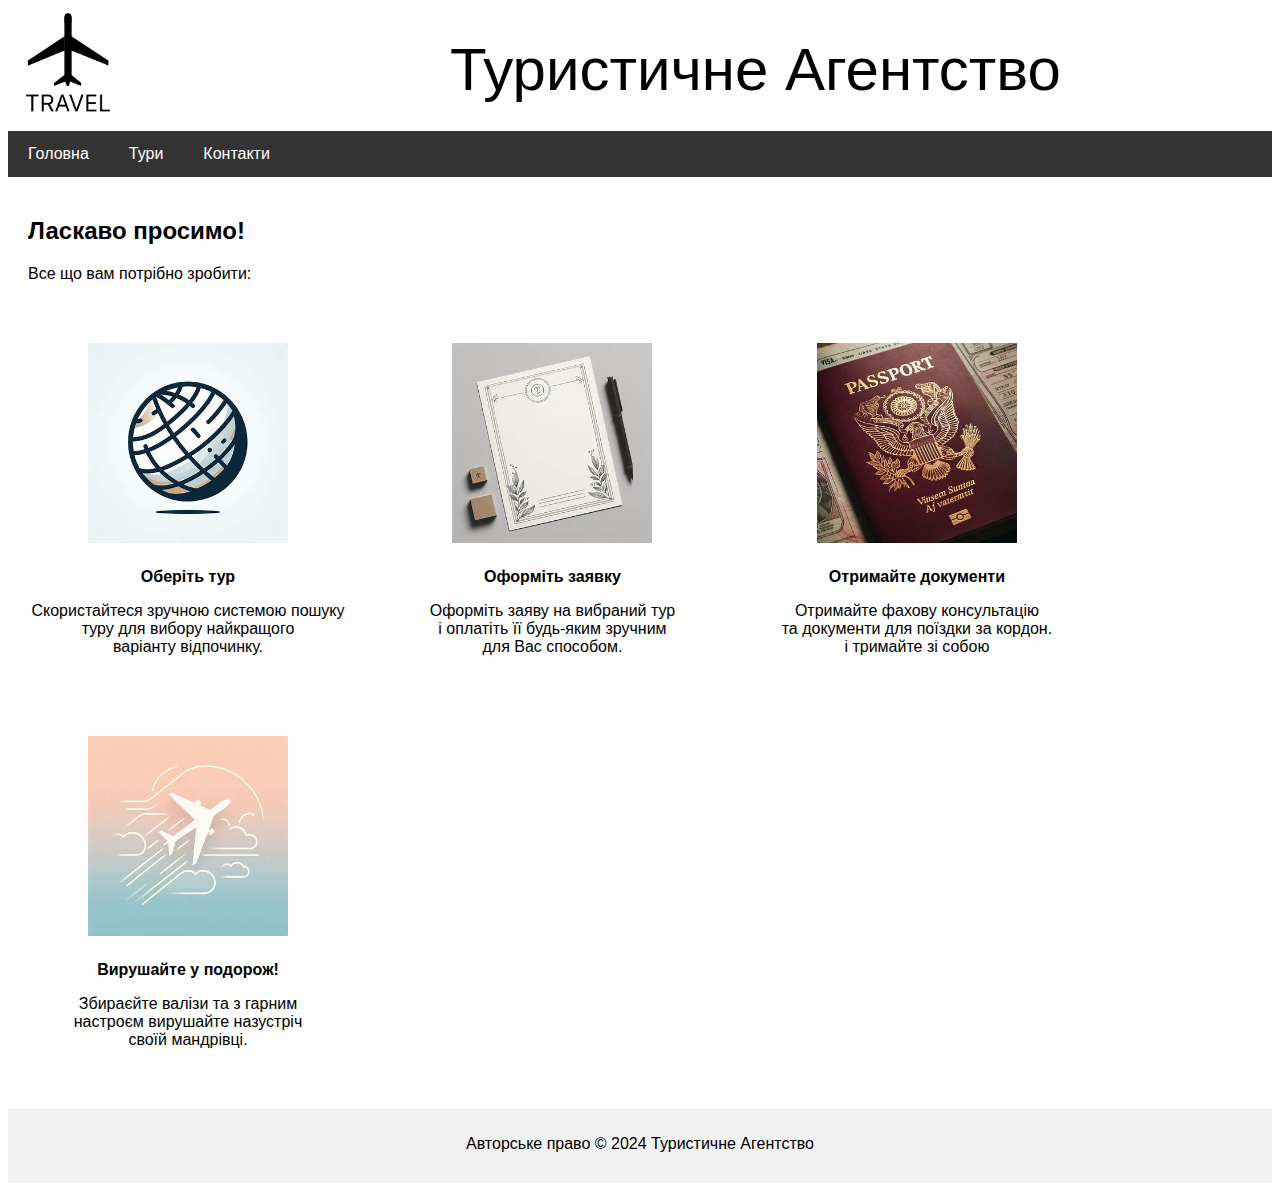
<file: index.html>
<!DOCTYPE html>
<html lang="uk">
<head>
<meta charset="UTF-8">
<meta name="viewport" content="width=device-width, initial-scale=1.0">
<title>Туристичне Агентство</title>
<link rel="stylesheet" href="style.css">

</head>
<body>
  <div class="header">
    <div class="logo">
      <img id="frame1" src="Frame 1.png" width="120px" alt="logo">
    </div>
    <div class="title">Туристичне Агентство</div>
</div>



<div class="nav-bar">
  <a href="index.html">Головна</a>
  <a href="index2.html">Тури</a>
  <a href="index3.html">Контакти</a>
</div>

<div class="main">
  <h2>Ласкаво просимо!</h2>
  <p>Все що вам потрібно зробити: </p>
    </div>
    <div class="golovna">
      <div class="icon"> <img src="OIG1.jpg" alt="alternative_text" width="200px"> </div>
      <h4> Оберіть тур </h4>
      <p>
        Скористайтеся зручною системою
    пошуку
    <br>
    туру для вибору найкращого
    <br>
    варіанту відпочинку.
      
      </p>
    </div>
   
    <div class="golovna">
      <div class="icon"> <img src="OIG2.jpg" alt="alternative_text" width="200px"> </div>
     <h4> Оформіть заявку   </h4>
     <p>
     
    Оформіть заяву на вибраний тур 
    <br>
    і оплатіть її будь-яким зручним
    <br>
    для Вас способом. 
     </p>
    </div>
    
     <div class="golovna">
      <div class="icon"> <img src="OIG4.jpg" alt="alternative_text" width="200px"> </div>
      <h4> Отримайте документи</h4>
      <p>
        Отримайте фахову
        консультацію 
        <br>
        та документи
        для поїздки за кордон.<br>
        і тримайте зі собою
       
      
    
      </p>
    </div>
    
      <div class="golovna">
        <div class="icon"> <img src="OIG1 (1).jpg" alt="alternative_text" width="200px"> </div>
      <h4>Вирушайте у подорож!</h4>
      <p>
        Збираєйте валізи та з гарним<br>
        настроєм вирушайте назустріч<br>
        своїй мандрівці.
      </p>
        </div>
      </div>

<div  class="footer">
  <p>Авторське право © 2024 Туристичне Агентство</p>
</div>

</body>
</html>
</file>
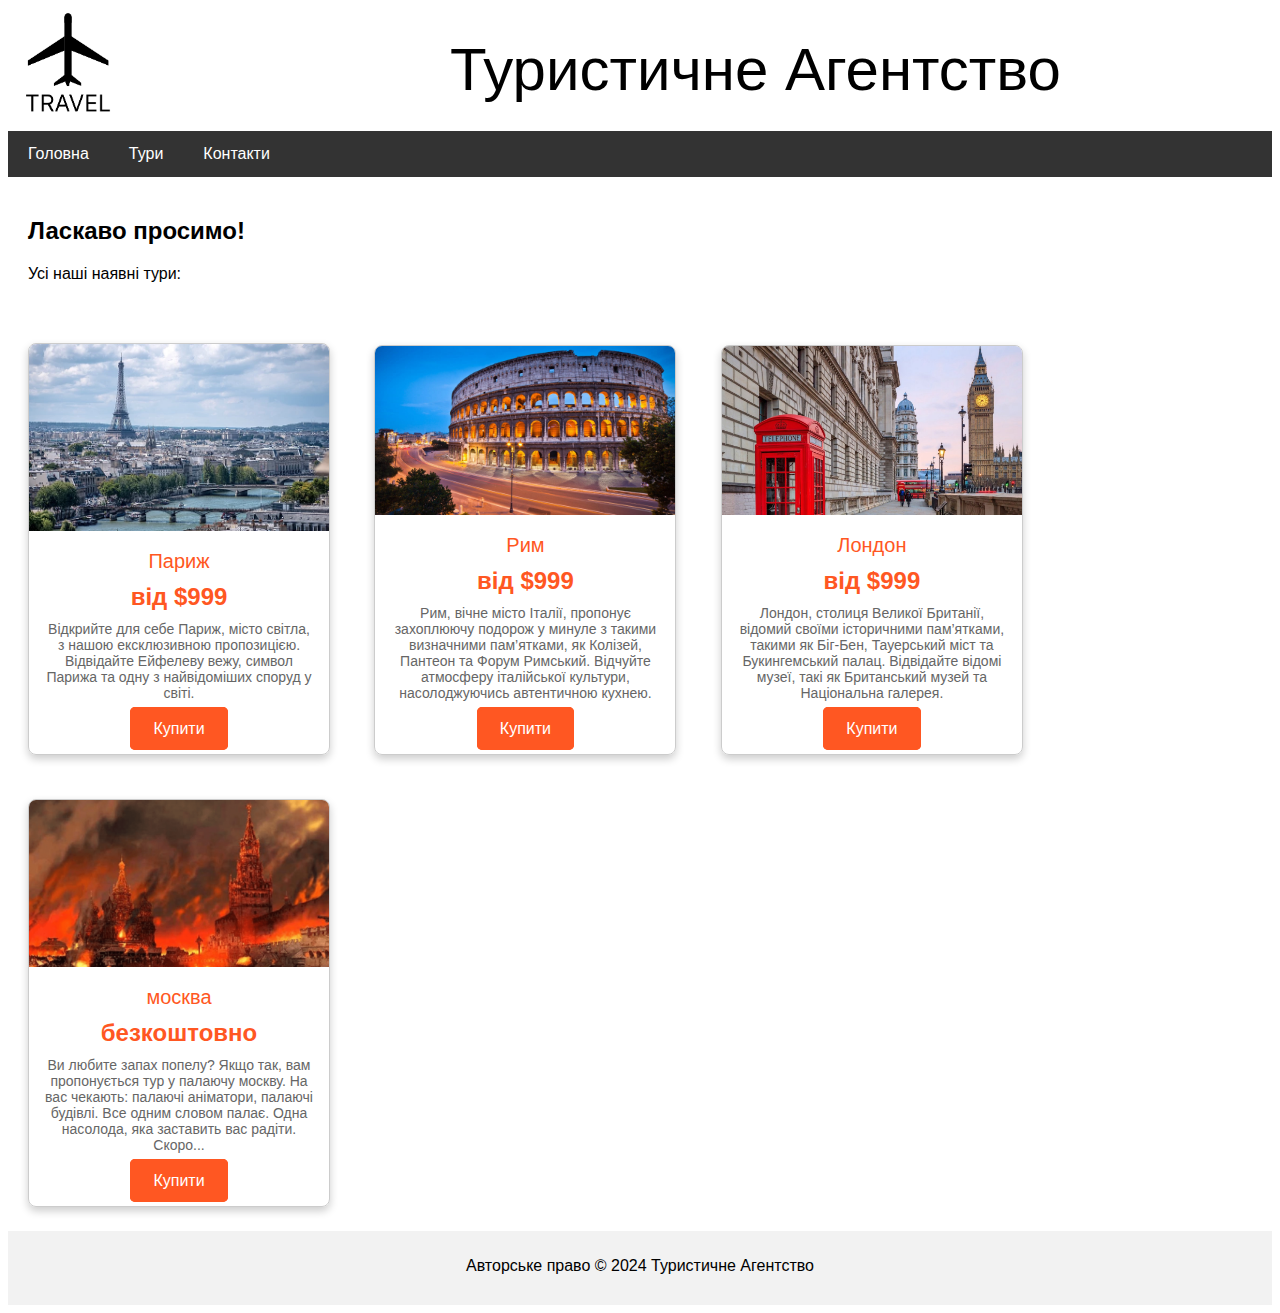
<file: index2.html>
<!DOCTYPE html>
<html lang="uk">
<head>
<meta charset="UTF-8">
<meta name="viewport" content="width=device-width, initial-scale=1.0">
<title>Туристичне Агентство</title>
<link rel="stylesheet" href="style.css">
<script src="script.js"></script>
</head>
<body>

  <div class="header">
    <div class="logo">
      <img id="frame1" src="Frame 1.png" width="120px" alt="logo">
    </div>
    <div class="title">Туристичне Агентство</div>
</div>

<script>
    var img = document.getElementById('frame1');
    var deg = 0;
    var animation;

    img.onmouseover = function() {
        animation = setInterval(function() {
            img.style.transform = 'rotate(' + deg + 'deg)';
            deg = (deg + 1) % 360;
        }, 10);
    };

    img.onmouseout = function() {
        clearInterval(animation);
        img.style.transform = 'rotate(0deg)';
    };
</script>
</div>


<div class="nav-bar">
  <a href="index.html">Головна</a>
  <a href="index2.html">Тури</a>
  <a href="index3.html">Контакти</a>
</div>

<div class="main">
  <h2>Ласкаво просимо!</h2>
  <p>Усі наші наявні тури:</p>

</div>
<div class="travel-card">
  <div class="travel-image">
    <img src="paris.jpg" alt="Париж">
  </div>

  <div class="travel-info"> Париж
    <div class="travel-price">від $999</div>
    <div class="travel-description">
      Відкрийте для себе Париж, місто світла, з нашою ексклюзивною пропозицією. Відвідайте Ейфелеву вежу, символ Парижа та одну з найвідоміших споруд у світі. 
     
      </div>
      <a href="#" class="buy">Купити</a>


  
  </div>
</div>
<div class="travel-card1">
  <div class="travel-image1">
    <img src="Rome.jpg" alt="Париж">
  </div>

  <div class="travel-info1"> Рим
    <div class="travel-price1">від $999</div>
    <div class="travel-description1">
      Рим, вічне місто Італії, пропонує захоплюючу подорож у минуле з такими визначними пам’ятками, як Колізей, Пантеон та Форум Римський.
       Відчуйте атмосферу італійської культури, насолоджуючись автентичною кухнею.</div>
      <a href="#" class="buy">Купити</a>


  </div>
  </div>
  <div class="travel-card2">
    <div class="travel-image2">
      <img src="london.jpg" alt="Париж">
    </div>
  
    <div class="travel-info2"> Лондон
      <div class="travel-price2">від $999</div>
      <div class="travel-description2">
        Лондон, столиця Великої Британії, відомий своїми історичними пам’ятками, такими як Біг-Бен, 
        Тауерський міст та Букингемський палац. 
        Відвідайте відомі музеї, такі як Британський музей та Національна галерея.</div>
        <a href="#" class="buy">Купити</a>
  
  
    
    </div>
  </div>
  <div class="travel-card2">
    <div class="travel-image2">
      <img src="moscow.png" alt="Париж">
    </div>
  
    <div class="travel-info2"> москва
      <div class="travel-price2">безкоштовно</div>
      <div class="travel-description2">
      Ви любите запах попелу? Якщо так, вам пропонується тур у палаючу москву. На вас чекають: палаючі аніматори, палаючі будівлі. Все одним словом палає. Одна насолода, 
      яка заставить вас радіти.
    Скоро...</div>
        <a href="#" class="buy">Купити</a>
  
  
    </div>
    </div>

<div  class="footer">
  <p>Авторське право © 2024 Туристичне Агентство</p>
</div>

</body>
</html>
</file>
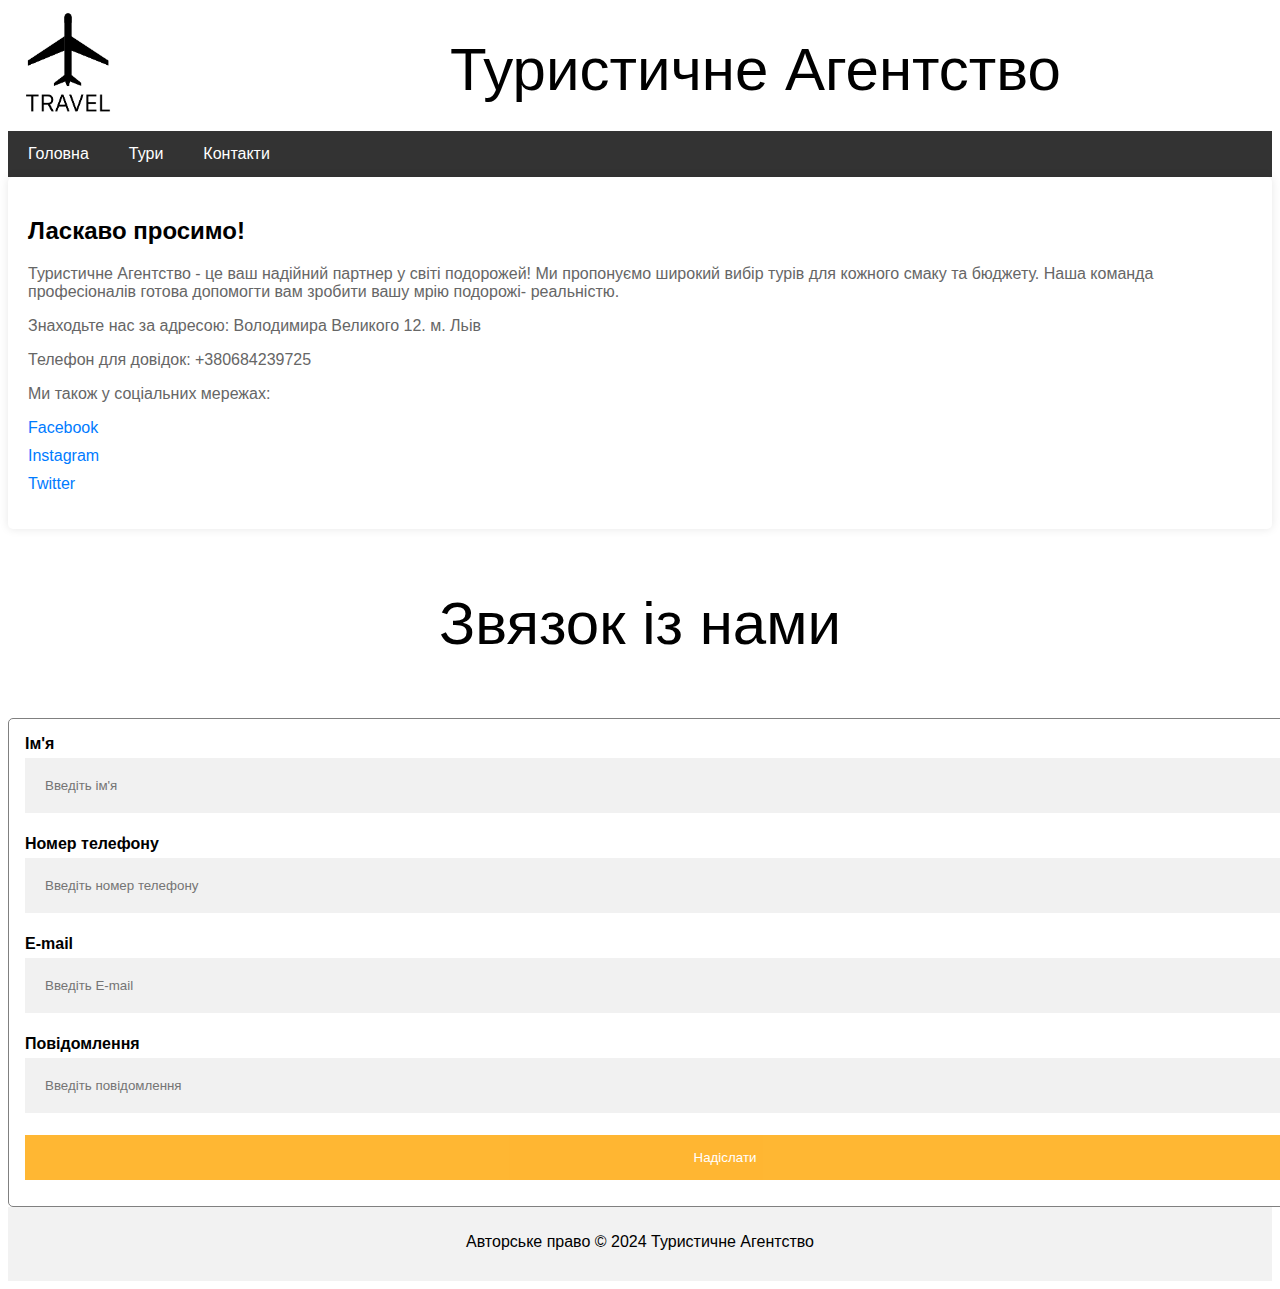
<file: index3.html>
<!DOCTYPE html>
<html lang="uk">
<head>
<meta charset="UTF-8">
<meta name="viewport" content="width=device-width, initial-scale=1.0">
<title>Туристичне Агентство</title>
<link rel="stylesheet" href="style.css">
</head>
<body>

    <div class="header">
        <div class="logo">
          <img id="frame1" src="Frame 1.png" width="120px" alt="logo">
        </div>
        <div class="title">Туристичне Агентство</div>
    </div>
    
    <script>
        var img = document.getElementById('frame1');
        var deg = 0;
        var animation;
    
        img.onmouseover = function() {
            animation = setInterval(function() {
                img.style.transform = 'rotate(' + deg + 'deg)';
                deg = (deg + 1) % 360;
            }, 10);
        };
    
        img.onmouseout = function() {
            clearInterval(animation);
            img.style.transform = 'rotate(0deg)';
        };
    </script>
</div>


<div class="nav-bar">
    <a href="index.html">Головна</a>
    <a href="index2.html">Тури</a>
    <a href="index3.html">Контакти</a>
</div>

<div class="pronas">
    <h2>Ласкаво просимо!</h2>
    <p>Туристичне Агентство - це ваш надійний партнер у світі подорожей! Ми пропонуємо широкий вибір турів для кожного смаку та бюджету. 
        Наша команда професіоналів готова допомогти вам зробити вашу мрію подорожі- реальністю.</p>
    <p>Знаходьте нас за адресою: Володимира Великого 12. м. Льів</p>
    <p>Телефон для довідок: +380684239725</p>
    <p>Ми також у соціальних мережах:</p>
    <ul>
        <li><a href="#">Facebook</a></li>
        <li><a href="#">Instagram</a></li>
        <li><a href="#">Twitter</a></li>
    </ul>
</div>

<div class="zvazok">
<p>
    Звязок із нами
<p>



</div>

<div class="form-container">
    <label for="name"><b>Ім'я</b></label>
    <input type="text" placeholder="Введіть ім'я" name="name" required>

    <label for="phone"><b>Номер телефону</b></label>
    <input type="text" placeholder="Введіть номер телефону" name="phone" required>

    <label for="email"><b>E-mail</b></label>
    <input type="email" placeholder="Введіть E-mail" name="email" required>

    <label for="message"><b>Повідомлення</b></label>
    <input type="text" placeholder="Введіть повідомлення" name="message" required>

    <button type="submit" class="btn">Надіслати</button>
</div>

<div  class="footer">
    <p>Авторське право © 2024 Туристичне Агентство</p>
</div>
  
</body>
</html>
</file>
<file: style.css>
body { font-family: Arial, sans-serif; }
.header { background-color: #ffffff; font-size: 60px; display: flex; align-items: center; }
.nav-bar { background-color: #333; overflow: hidden; }
.nav-bar a { float: left; display: block; color: white; text-align: center; padding: 14px 20px; text-decoration: none; }
.nav-bar a:hover { background-color: #ddd; color: black; }
.main { padding: 20px; }
.footer { background-color: #f2f2f2; padding: 10px; text-align: center;  }
h1 { display: central; position: absolute; left: 10px; }
.title { flex: 1; position: absolute; left: 450px; }
  
.golovna {
           
  padding: 20px;
  text-align: center;
  margin-bottom: 20px;
  display: inline-block;
  width: 320px;
}


.travel-card {
    font-family: 'Arial', sans-serif;
    border: 1px solid #ccc;
    border-radius: 8px;
    overflow: hidden;
    max-width: 300px;
    text-align: center;
    margin: 20px;
    box-shadow: 0 4px 8px 0 rgba(0,0,0,0.2);
    display: inline-block;
  }



  .travel-image img {
    width: 100%;
    height: auto;
  }

  .travel-info {
    padding: 15px;
    font-size: 20px;
    color: #ff5722;
    
  }

  .travel-price{
    color: #ff5722;
    font-size: 24px;
    font-weight: bold;
    margin: 10px 0;
  }

  .travel-description {
    color: #666;
    font-size: 14px;
    margin-bottom: 15px;
  }

  .buy { 
    color: #fff; 
    background-color: #ff5722; 
    border: 3px solid #ff5722; 
    border-radius: 5px; 
    font-size: 16px; 
    padding: 10px 20px; 
    cursor: pointer; 
    transition: background-color 0.3s, border-color 0.3s, color 0.3s; 
    text-decoration: none; 
  }
.buy:hover {
    background-color: #ff7043; 
    border-color: #ff7043;
}

  

.travel-card1 {
    font-family: 'Arial', sans-serif;
    border: 1px solid #ccc;
    border-radius: 8px;
    overflow: hidden;
    max-width: 300px;
    text-align: center;
    margin: 20px;
    box-shadow: 0 4px 8px 0 rgba(0,0,0,0.2);
    display: inline-block;
  }

  .travel-image1 img {
    width: 100%;
    height: auto;
  }

  .travel-info1{
    padding: 15px;
    font-size: 20px;
    color: #ff5722;
    
  }

  .travel-price1{
    color: #ff5722;
    font-size: 24px;
    font-weight: bold;
    margin: 10px 0;
  }

  .travel-description1 {
    color: #666;
    font-size: 14px;
    margin-bottom: 15px;
  }



  .travel-card2 {
    font-family: 'Arial', sans-serif;
    border: 1px solid #ccc;
    border-radius: 8px;
    overflow: hidden;
    max-width: 300px;
    text-align: center;
    margin: 20px;
    box-shadow: 0 4px 8px 0 rgba(0,0,0,0.2);
    display: inline-block;
  }

  .travel-image2 img {
    width: 100%;
    height: auto;
  }

  .travel-info2{
    padding: 15px;
    font-size: 20px;
    color: #ff5722;
    
  }

  .travel-price2{
    color: #ff5722;
    font-size: 24px;
    font-weight: bold;
    margin: 10px 0;
  }

  .travel-description2 {
    color: #666;
    font-size: 14px;
    margin-bottom: 15px;
  }



  
  .golovna {
           
    padding: 20px;
    text-align: center;
    margin-bottom: 20px;
    display: inline-block;
    width: 320px;
}


h4 {
    font-weight: bold;
    margin-bottom: 10px;
}

p {
    margin-bottom: 20px;
}

.pronas {
  padding: 20px;
  background-color: #fff;
  border-radius: 5px;
  box-shadow: 0 0 10px rgba(0, 0, 0, 0.1);
}

.pronash2 {
  color: #333;
  font-size: 24px;
  margin-bottom: 20px;
}

.pronas p {
  color: #666;
  margin-bottom: 10px;
}

.pronas p:last-child {
  margin-bottom: 20px;
}

.pronas ul {
  list-style-type: none;
  padding: 0;
}

.pronas ul li {
  margin-bottom: 10px;
}

.pronas ul li a {
  color: #007bff;
  text-decoration: none;
}

.pronas ul li a:hover {
  text-decoration: underline;
}

.zvazok{

text-align: center;
font-size: 60px;
display: inline;
  
}


.form-container {
  width: 1400px; 
  padding: 16px;
  background-color: white;
  margin: 0 auto;
  margin-top: px;
  border: 1px solid grey;
  border-radius: 5px;
}
.form-container input[type=text], .form-container input[type=email] {
  width: 100%;
  padding: 20px;
  margin: 5px 0 22px 0;
  border: none;
  background: #f1f1f1;
}
.form-container input[type=text]:focus, .form-container input[type=email]:focus {
  background-color: #ddd;
  outline: none;
}
.form-container .btn {
  background-color: orange;
  color: white;
  padding: 15px 20px;
  border: none;
  cursor: pointer;
  width: 100%;
  margin-bottom:10px;
  opacity: 0.8;
}
.form-container .btn:hover {
  opacity: 1;
}
 
@media screen and (max-width: 1200px){
.title{
 left: auto;
 left: 160px;
 font-size: 40px;

}

.form-container {

 width: 800px;

}

}
@media screen and (max-width: 998px){
  .title{
   left: auto;
   left: 160px;
   font-size: 40px;
  }
  
  .form-container {
    
    width: 700px;
   
}
  @media screen and (max-width: 768px){
    .title{
     left: auto;
     left: 160px;
     font-size: 40px;
}
.form-container {
  
  width: 500px;
 
 }
 }
  
 @media screen and (max-width: 576px){
  .title{
   left: auto;
   left: 160px;
   font-size: 40px;
  }
  .form-container {
   
    width: 350px;
   
   }
  }
}
</file>
